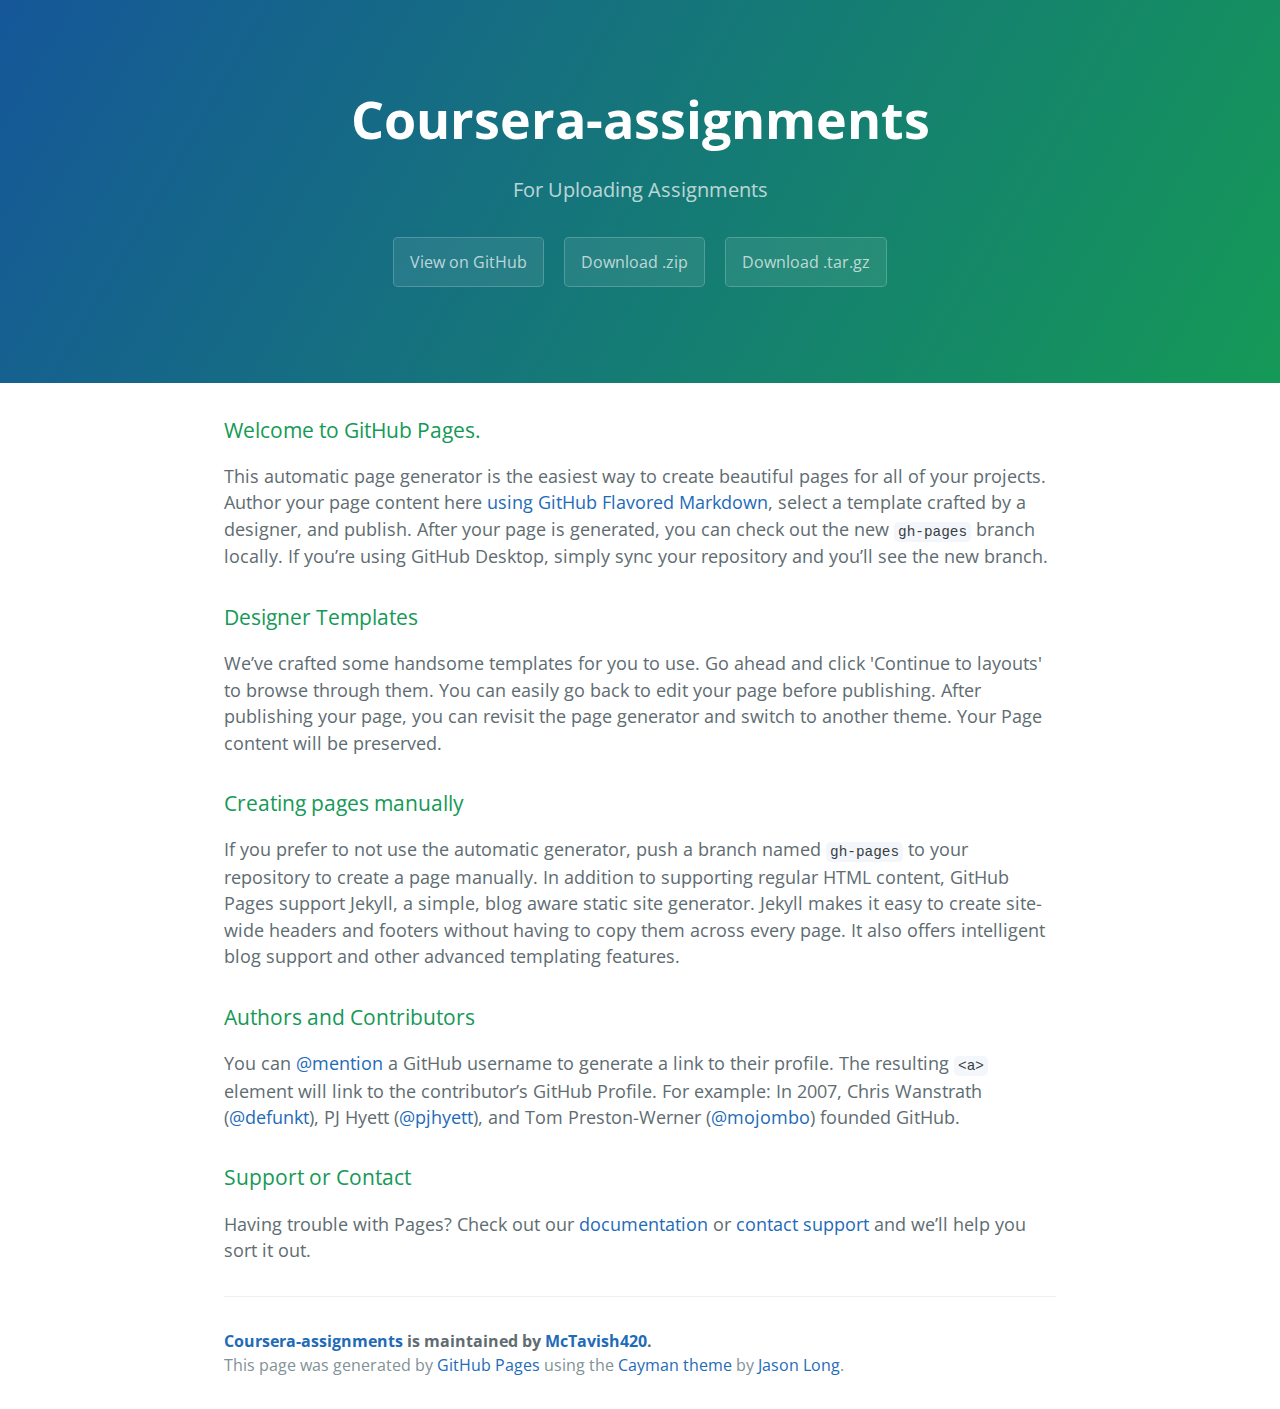
<file: index.html>
<!DOCTYPE html>
<html lang="en-us">
  <head>
    <meta charset="UTF-8">
    <title>Coursera-assignments by McTavish420</title>
    <meta name="viewport" content="width=device-width, initial-scale=1">
    <link rel="stylesheet" type="text/css" href="stylesheets/normalize.css" media="screen">
    <link href='https://fonts.googleapis.com/css?family=Open+Sans:400,700' rel='stylesheet' type='text/css'>
    <link rel="stylesheet" type="text/css" href="stylesheets/stylesheet.css" media="screen">
    <link rel="stylesheet" type="text/css" href="stylesheets/github-light.css" media="screen">
  </head>
  <body>
    <section class="page-header">
      <h1 class="project-name">Coursera-assignments</h1>
      <h2 class="project-tagline">For Uploading Assignments</h2>
      <a href="https://github.com/McTavish420/Coursera-assignments" class="btn">View on GitHub</a>
      <a href="https://github.com/McTavish420/Coursera-assignments/zipball/master" class="btn">Download .zip</a>
      <a href="https://github.com/McTavish420/Coursera-assignments/tarball/master" class="btn">Download .tar.gz</a>
    </section>

    <section class="main-content">
      <h3>
<a id="welcome-to-github-pages" class="anchor" href="#welcome-to-github-pages" aria-hidden="true"><span aria-hidden="true" class="octicon octicon-link"></span></a>Welcome to GitHub Pages.</h3>

<p>This automatic page generator is the easiest way to create beautiful pages for all of your projects. Author your page content here <a href="https://guides.github.com/features/mastering-markdown/">using GitHub Flavored Markdown</a>, select a template crafted by a designer, and publish. After your page is generated, you can check out the new <code>gh-pages</code> branch locally. If you’re using GitHub Desktop, simply sync your repository and you’ll see the new branch.</p>

<h3>
<a id="designer-templates" class="anchor" href="#designer-templates" aria-hidden="true"><span aria-hidden="true" class="octicon octicon-link"></span></a>Designer Templates</h3>

<p>We’ve crafted some handsome templates for you to use. Go ahead and click 'Continue to layouts' to browse through them. You can easily go back to edit your page before publishing. After publishing your page, you can revisit the page generator and switch to another theme. Your Page content will be preserved.</p>

<h3>
<a id="creating-pages-manually" class="anchor" href="#creating-pages-manually" aria-hidden="true"><span aria-hidden="true" class="octicon octicon-link"></span></a>Creating pages manually</h3>

<p>If you prefer to not use the automatic generator, push a branch named <code>gh-pages</code> to your repository to create a page manually. In addition to supporting regular HTML content, GitHub Pages support Jekyll, a simple, blog aware static site generator. Jekyll makes it easy to create site-wide headers and footers without having to copy them across every page. It also offers intelligent blog support and other advanced templating features.</p>

<h3>
<a id="authors-and-contributors" class="anchor" href="#authors-and-contributors" aria-hidden="true"><span aria-hidden="true" class="octicon octicon-link"></span></a>Authors and Contributors</h3>

<p>You can <a href="https://help.github.com/articles/basic-writing-and-formatting-syntax/#mentioning-users-and-teams" class="user-mention">@mention</a> a GitHub username to generate a link to their profile. The resulting <code>&lt;a&gt;</code> element will link to the contributor’s GitHub Profile. For example: In 2007, Chris Wanstrath (<a href="https://github.com/defunkt" class="user-mention">@defunkt</a>), PJ Hyett (<a href="https://github.com/pjhyett" class="user-mention">@pjhyett</a>), and Tom Preston-Werner (<a href="https://github.com/mojombo" class="user-mention">@mojombo</a>) founded GitHub.</p>

<h3>
<a id="support-or-contact" class="anchor" href="#support-or-contact" aria-hidden="true"><span aria-hidden="true" class="octicon octicon-link"></span></a>Support or Contact</h3>

<p>Having trouble with Pages? Check out our <a href="https://help.github.com/pages">documentation</a> or <a href="https://github.com/contact">contact support</a> and we’ll help you sort it out.</p>

      <footer class="site-footer">
        <span class="site-footer-owner"><a href="https://github.com/McTavish420/Coursera-assignments">Coursera-assignments</a> is maintained by <a href="https://github.com/McTavish420">McTavish420</a>.</span>

        <span class="site-footer-credits">This page was generated by <a href="https://pages.github.com">GitHub Pages</a> using the <a href="https://github.com/jasonlong/cayman-theme">Cayman theme</a> by <a href="https://twitter.com/jasonlong">Jason Long</a>.</span>
      </footer>

    </section>

  
  </body>
</html>
</file>
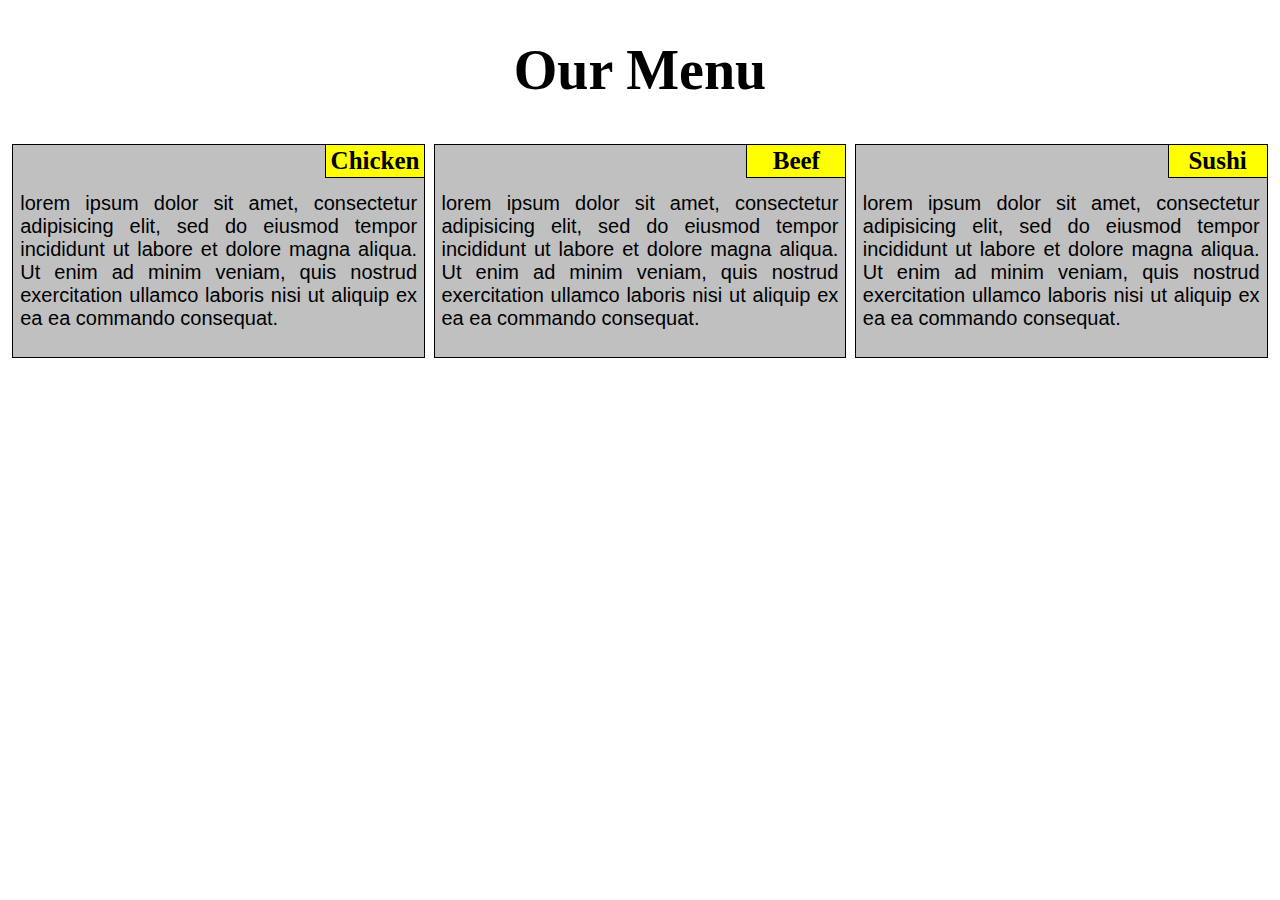
<file: final/index.html>
<!DOCTYPE html>
<html>
<head>
<meta charset="utf-8">
<meta name="viewport" content="width=device-width, initial-scale=1">
	<title>Module 2 Assignment</title>
	<link rel="stylesheet" type="text/css"  href="CSS/style-assignment.css">
</head>
<body>
<h1>Our Menu</h1>

<div class="row">
<div class="col-lg-4 col-md-6 col-sm-12">
<div id="box">
	<h3 id="title1">Chicken</h3>
	<p>lorem ipsum dolor sit amet, consectetur adipisicing elit, sed do eiusmod tempor incididunt ut labore et dolore magna aliqua. Ut enim ad minim veniam, quis nostrud exercitation ullamco laboris nisi ut aliquip ex ea ea commando consequat.</p>
</div>
</div>
<div class="col-lg-4 col-md-6 col-sm-12">
<div id="box">
	<h3 id="title1">Beef</h3>
	<p>lorem ipsum dolor sit amet, consectetur adipisicing elit, sed do eiusmod tempor incididunt ut labore et dolore magna aliqua. Ut enim ad minim veniam, quis nostrud exercitation ullamco laboris nisi ut aliquip ex ea ea commando consequat.</p>
</div>
</div>
<div class="col-lg-4 col-md-12 col-sm-12">
<div id="box">
	<h3 id="title1">Sushi</h3>
	<p>lorem ipsum dolor sit amet, consectetur adipisicing elit, sed do eiusmod tempor incididunt ut labore et dolore magna aliqua. Ut enim ad minim veniam, quis nostrud exercitation ullamco laboris nisi ut aliquip ex ea ea commando consequat.</p>
</div>
</div>
</div>

</body>
</html>
</file>
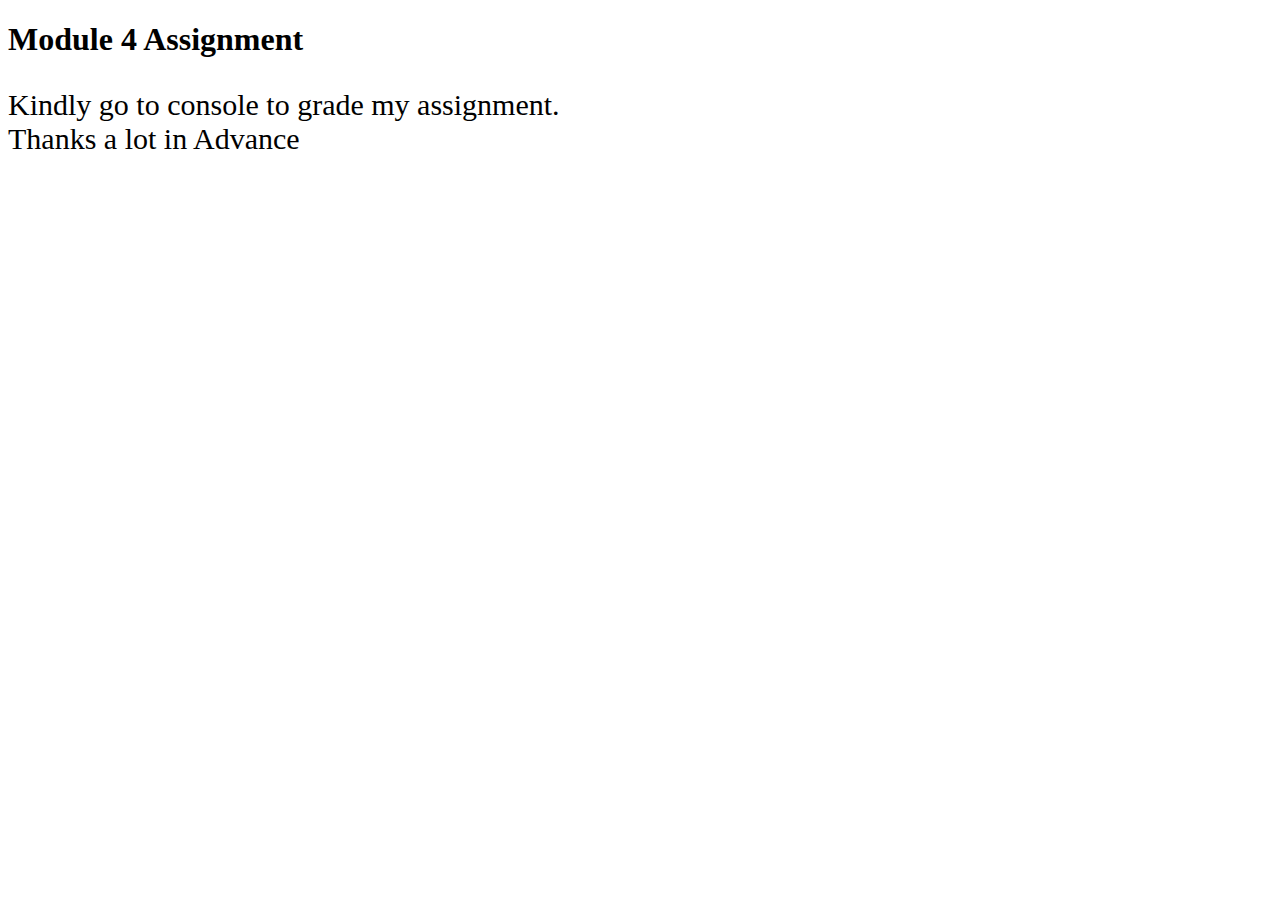
<file: module4_assignment/index.html>
<!DOCTYPE html>
<html>
<head>
  <meta charset="utf-8">
  <title>Module 4 Solution Starter</title>
  <script src="SpeakHello.js"></script>
  <script src="SpeakGoodBye.js"></script>
  <script src="script.js"></script>
</head>
<body>
  <h1>Module 4 Assignment</h1>
  <p style="font-size: 30px">Kindly go to console to grade my assignment.<br>Thanks a lot in Advance</p>
</body>
</html>
</file>
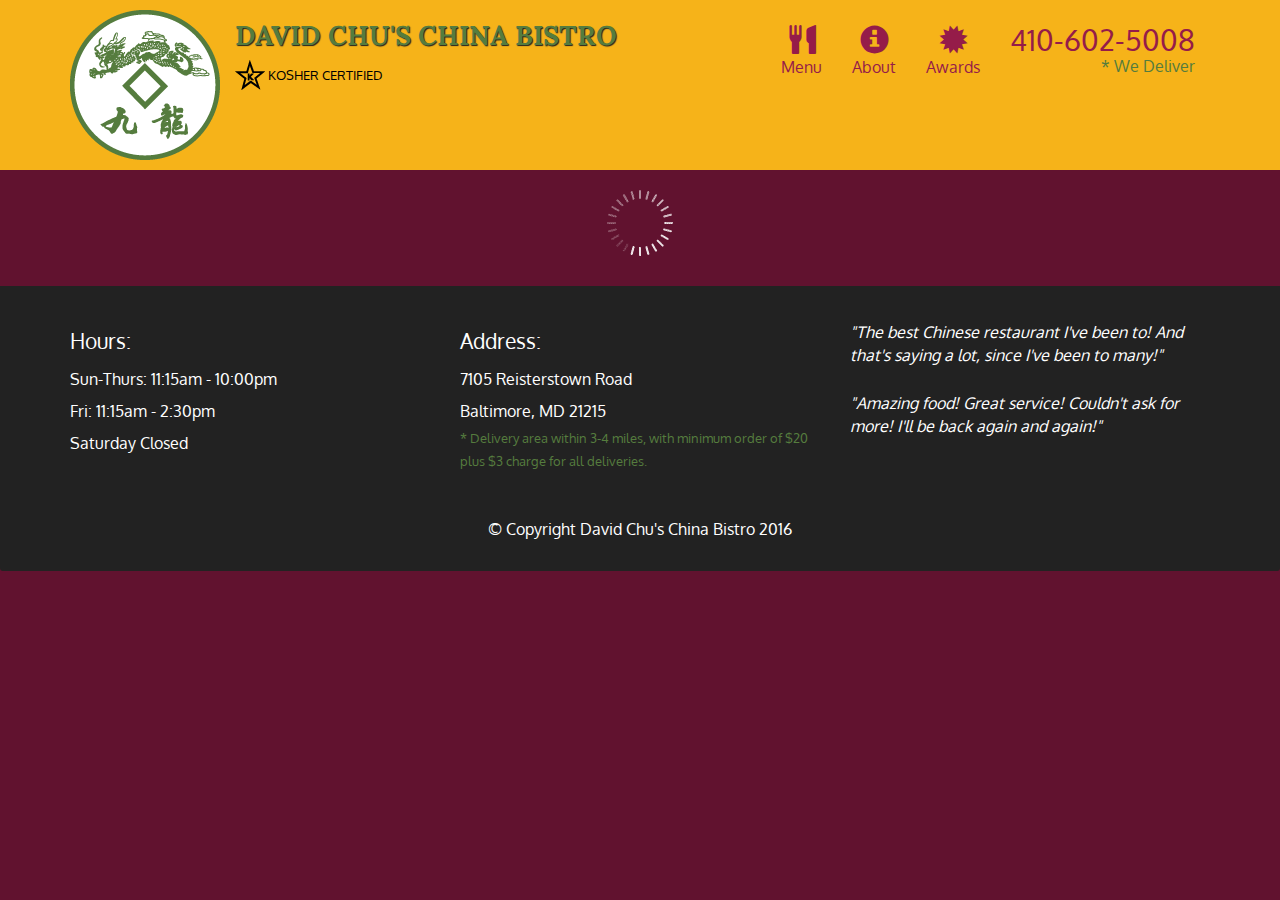
<file: module5_assignment/index.html>
<!doctype html>
<html lang="en">
  <head>
    <meta charset="utf-8">
    <meta http-equiv="X-UA-Compatible" content="IE=edge">
    <meta name="viewport" content="width=device-width, initial-scale=1">
    <title>David Chu's China Bistro</title>
    <link rel="stylesheet" href="css/bootstrap.min.css">
    <link rel="stylesheet" href="css/styles.css">
    <link href='https://fonts.googleapis.com/css?family=Oxygen:400,300,700' rel='stylesheet' type='text/css'>
    <link href='https://fonts.googleapis.com/css?family=Lora' rel='stylesheet' type='text/css'>
  </head>
<body>
  <header>
    <nav id="header-nav" class="navbar navbar-default">
      <div class="container">
        <div class="navbar-header">
          <a href="index.html" class="pull-left visible-md visible-lg">
            <div id="logo-img" alt="Logo image"></div>
          </a>

          <div class="navbar-brand">
            <a href="index.html"><h1>David Chu's China Bistro</h1></a>
            <p>
              <img src="images/star-k-logo.png" alt="Kosher certification">
              <span>Kosher Certified</span>
            </p>
          </div>

          <button id="navbarToggle" type="button" class="navbar-toggle collapsed" data-toggle="collapse" data-target="#collapsable-nav" aria-expanded="false">
            <span class="sr-only">Toggle navigation</span>
            <span class="icon-bar"></span>
            <span class="icon-bar"></span>
            <span class="icon-bar"></span>
          </button>
        </div>
        
        <div id="collapsable-nav" class="collapse navbar-collapse">
           <ul id="nav-list" class="nav navbar-nav navbar-right">
            <li id="navHomeButton" class="visible-xs active">
              <a href="index.html">
                <span class="glyphicon glyphicon-home"></span> Home</a>
            </li>
            <li id="navMenuButton">
              <a href="#" onclick="$dc.loadMenuCategories();">
                <span class="glyphicon glyphicon-cutlery"></span><br class="hidden-xs"> Menu</a>
            </li>
            <li>
              <a href="#">
                <span class="glyphicon glyphicon-info-sign"></span><br class="hidden-xs"> About</a>
            </li>
            <li>
              <a href="#">
                <span class="glyphicon glyphicon-certificate"></span><br class="hidden-xs"> Awards</a>
            </li>
            <li id="phone" class="hidden-xs">
              <a href="tel:410-602-5008">
                <span>410-602-5008</span></a><div>* We Deliver</div>
            </li>
          </ul><!-- #nav-list -->
        </div><!-- .collapse .navbar-collapse -->
      </div><!-- .container -->
    </nav><!-- #header-nav -->
  </header>

  <div id="call-btn" class="visible-xs">
    <a class="btn" href="tel:410-602-5008">
    <span class="glyphicon glyphicon-earphone"></span>
    410-602-5008
    </a>
  </div>
  <div id="xs-deliver" class="text-center visible-xs">* We Deliver</div>

  <div id="main-content" class="container"></div>

  <footer class="panel-footer">
    <div class="container">
      <div class="row">
        <section id="hours" class="col-sm-4">
          <span>Hours:</span><br>
          Sun-Thurs: 11:15am - 10:00pm<br>
          Fri: 11:15am - 2:30pm<br>
          Saturday Closed
          <hr class="visible-xs">
        </section>
        <section id="address" class="col-sm-4">
          <span>Address:</span><br>
          7105 Reisterstown Road<br>
          Baltimore, MD 21215
          <p>* Delivery area within 3-4 miles, with minimum order of $20 plus $3 charge for all deliveries.</p>
          <hr class="visible-xs">
        </section>
        <section id="testimonials" class="col-sm-4">
          <p>"The best Chinese restaurant I've been to! And that's saying a lot, since I've been to many!"</p>
          <p>"Amazing food! Great service! Couldn't ask for more! I'll be back again and again!"</p>
        </section>
      </div>
      <div class="text-center">&copy; Copyright David Chu's China Bistro 2016</div>
    </div>
  </footer>

  <!-- jQuery (Bootstrap JS plugins depend on it) -->
  <script src="js/jquery-2.1.4.min.js"></script>
  <script src="js/bootstrap.min.js"></script>
  <script src="js/ajax-utils.js"></script>
  <script src="js/script.js"></script>
</body>
</html>
</file>
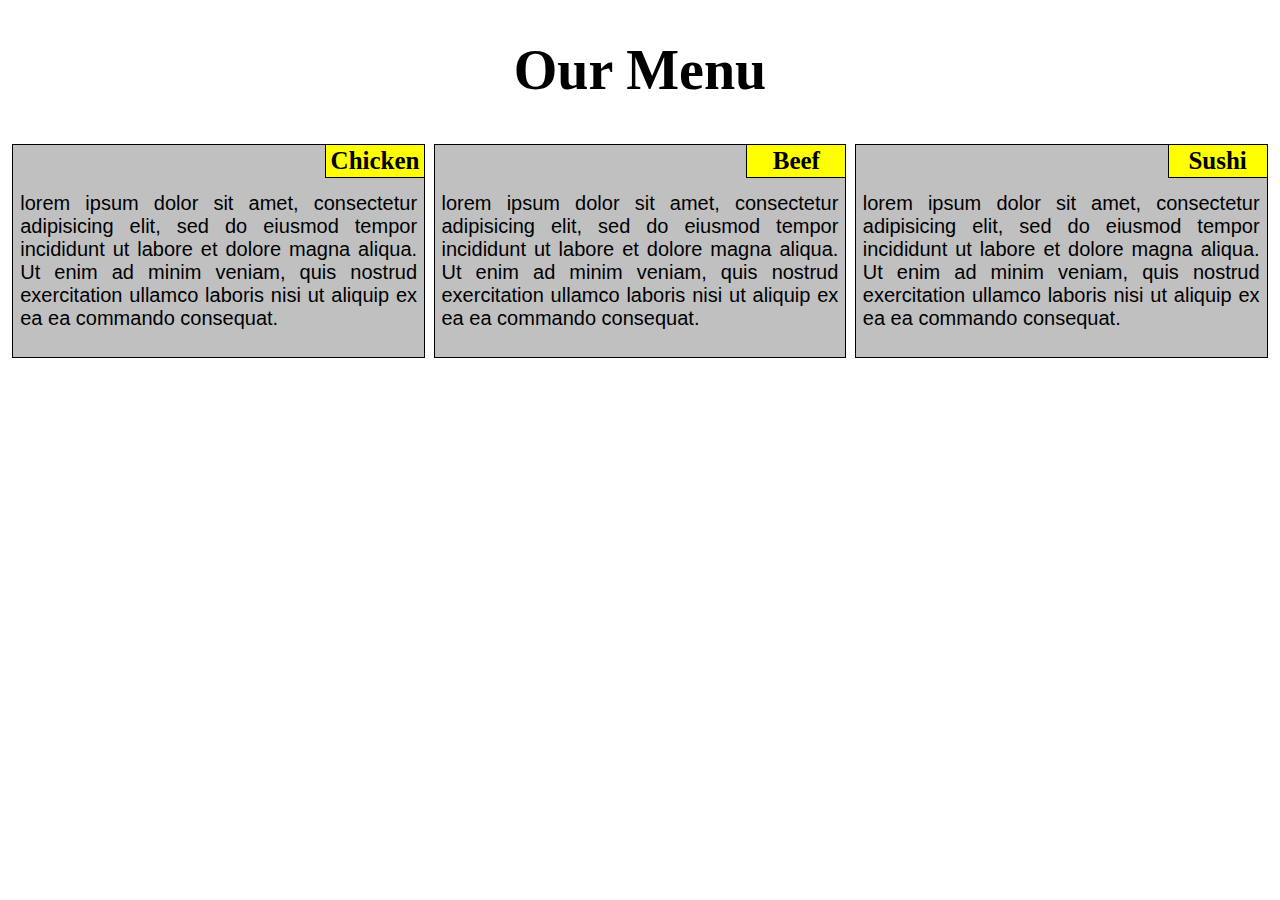
<file: secondary/index.html>
<!DOCTYPE html>
<html>
<head>
<meta charset="utf-8">
<meta name="viewport" content="width=device-width, initial-scale=1">
	<title>Module 2 Assignment</title>
	<link rel="stylesheet" type="text/css"  href="style-assignment.css">
</head>
<body>
<h1>Our Menu</h1>

<div class="row">
<div class="col-lg-4 col-md-6 col-sm-12">
<div id="box">
	<h3 id="title1">Chicken</h3>
	<p>lorem ipsum dolor sit amet, consectetur adipisicing elit, sed do eiusmod tempor incididunt ut labore et dolore magna aliqua. Ut enim ad minim veniam, quis nostrud exercitation ullamco laboris nisi ut aliquip ex ea ea commando consequat.</p>
</div>
</div>
<div class="col-lg-4 col-md-6 col-sm-12">
<div id="box">
	<h3 id="title1">Beef</h3>
	<p>lorem ipsum dolor sit amet, consectetur adipisicing elit, sed do eiusmod tempor incididunt ut labore et dolore magna aliqua. Ut enim ad minim veniam, quis nostrud exercitation ullamco laboris nisi ut aliquip ex ea ea commando consequat.</p>
</div>
</div>
<div class="col-lg-4 col-md-12 col-sm-12">
<div id="box">
	<h3 id="title1">Sushi</h3>
	<p>lorem ipsum dolor sit amet, consectetur adipisicing elit, sed do eiusmod tempor incididunt ut labore et dolore magna aliqua. Ut enim ad minim veniam, quis nostrud exercitation ullamco laboris nisi ut aliquip ex ea ea commando consequat.</p>
</div>
</div>
</div>

</body>
</html>
</file>
<file: stylesheets/stylesheet.css>
* {
  box-sizing: border-box; }

body {
  padding: 0;
  margin: 0;
  font-family: "Open Sans", "Helvetica Neue", Helvetica, Arial, sans-serif;
  font-size: 16px;
  line-height: 1.5;
  color: #606c71; }

a {
  color: #1e6bb8;
  text-decoration: none; }
  a:hover {
    text-decoration: underline; }

.btn {
  display: inline-block;
  margin-bottom: 1rem;
  color: rgba(255, 255, 255, 0.7);
  background-color: rgba(255, 255, 255, 0.08);
  border-color: rgba(255, 255, 255, 0.2);
  border-style: solid;
  border-width: 1px;
  border-radius: 0.3rem;
  transition: color 0.2s, background-color 0.2s, border-color 0.2s; }
  .btn + .btn {
    margin-left: 1rem; }

.btn:hover {
  color: rgba(255, 255, 255, 0.8);
  text-decoration: none;
  background-color: rgba(255, 255, 255, 0.2);
  border-color: rgba(255, 255, 255, 0.3); }

@media screen and (min-width: 64em) {
  .btn {
    padding: 0.75rem 1rem; } }

@media screen and (min-width: 42em) and (max-width: 64em) {
  .btn {
    padding: 0.6rem 0.9rem;
    font-size: 0.9rem; } }

@media screen and (max-width: 42em) {
  .btn {
    display: block;
    width: 100%;
    padding: 0.75rem;
    font-size: 0.9rem; }
    .btn + .btn {
      margin-top: 1rem;
      margin-left: 0; } }

.page-header {
  color: #fff;
  text-align: center;
  background-color: #159957;
  background-image: linear-gradient(120deg, #155799, #159957); }

@media screen and (min-width: 64em) {
  .page-header {
    padding: 5rem 6rem; } }

@media screen and (min-width: 42em) and (max-width: 64em) {
  .page-header {
    padding: 3rem 4rem; } }

@media screen and (max-width: 42em) {
  .page-header {
    padding: 2rem 1rem; } }

.project-name {
  margin-top: 0;
  margin-bottom: 0.1rem; }

@media screen and (min-width: 64em) {
  .project-name {
    font-size: 3.25rem; } }

@media screen and (min-width: 42em) and (max-width: 64em) {
  .project-name {
    font-size: 2.25rem; } }

@media screen and (max-width: 42em) {
  .project-name {
    font-size: 1.75rem; } }

.project-tagline {
  margin-bottom: 2rem;
  font-weight: normal;
  opacity: 0.7; }

@media screen and (min-width: 64em) {
  .project-tagline {
    font-size: 1.25rem; } }

@media screen and (min-width: 42em) and (max-width: 64em) {
  .project-tagline {
    font-size: 1.15rem; } }

@media screen and (max-width: 42em) {
  .project-tagline {
    font-size: 1rem; } }

.main-content :first-child {
  margin-top: 0; }
.main-content img {
  max-width: 100%; }
.main-content h1, .main-content h2, .main-content h3, .main-content h4, .main-content h5, .main-content h6 {
  margin-top: 2rem;
  margin-bottom: 1rem;
  font-weight: normal;
  color: #159957; }
.main-content p {
  margin-bottom: 1em; }
.main-content code {
  padding: 2px 4px;
  font-family: Consolas, "Liberation Mono", Menlo, Courier, monospace;
  font-size: 0.9rem;
  color: #383e41;
  background-color: #f3f6fa;
  border-radius: 0.3rem; }
.main-content pre {
  padding: 0.8rem;
  margin-top: 0;
  margin-bottom: 1rem;
  font: 1rem Consolas, "Liberation Mono", Menlo, Courier, monospace;
  color: #567482;
  word-wrap: normal;
  background-color: #f3f6fa;
  border: solid 1px #dce6f0;
  border-radius: 0.3rem; }
  .main-content pre > code {
    padding: 0;
    margin: 0;
    font-size: 0.9rem;
    color: #567482;
    word-break: normal;
    white-space: pre;
    background: transparent;
    border: 0; }
.main-content .highlight {
  margin-bottom: 1rem; }
  .main-content .highlight pre {
    margin-bottom: 0;
    word-break: normal; }
.main-content .highlight pre, .main-content pre {
  padding: 0.8rem;
  overflow: auto;
  font-size: 0.9rem;
  line-height: 1.45;
  border-radius: 0.3rem; }
.main-content pre code, .main-content pre tt {
  display: inline;
  max-width: initial;
  padding: 0;
  margin: 0;
  overflow: initial;
  line-height: inherit;
  word-wrap: normal;
  background-color: transparent;
  border: 0; }
  .main-content pre code:before, .main-content pre code:after, .main-content pre tt:before, .main-content pre tt:after {
    content: normal; }
.main-content ul, .main-content ol {
  margin-top: 0; }
.main-content blockquote {
  padding: 0 1rem;
  margin-left: 0;
  color: #819198;
  border-left: 0.3rem solid #dce6f0; }
  .main-content blockquote > :first-child {
    margin-top: 0; }
  .main-content blockquote > :last-child {
    margin-bottom: 0; }
.main-content table {
  display: block;
  width: 100%;
  overflow: auto;
  word-break: normal;
  word-break: keep-all; }
  .main-content table th {
    font-weight: bold; }
  .main-content table th, .main-content table td {
    padding: 0.5rem 1rem;
    border: 1px solid #e9ebec; }
.main-content dl {
  padding: 0; }
  .main-content dl dt {
    padding: 0;
    margin-top: 1rem;
    font-size: 1rem;
    font-weight: bold; }
  .main-content dl dd {
    padding: 0;
    margin-bottom: 1rem; }
.main-content hr {
  height: 2px;
  padding: 0;
  margin: 1rem 0;
  background-color: #eff0f1;
  border: 0; }

@media screen and (min-width: 64em) {
  .main-content {
    max-width: 64rem;
    padding: 2rem 6rem;
    margin: 0 auto;
    font-size: 1.1rem; } }

@media screen and (min-width: 42em) and (max-width: 64em) {
  .main-content {
    padding: 2rem 4rem;
    font-size: 1.1rem; } }

@media screen and (max-width: 42em) {
  .main-content {
    padding: 2rem 1rem;
    font-size: 1rem; } }

.site-footer {
  padding-top: 2rem;
  margin-top: 2rem;
  border-top: solid 1px #eff0f1; }

.site-footer-owner {
  display: block;
  font-weight: bold; }

.site-footer-credits {
  color: #819198; }

@media screen and (min-width: 64em) {
  .site-footer {
    font-size: 1rem; } }

@media screen and (min-width: 42em) and (max-width: 64em) {
  .site-footer {
    font-size: 1rem; } }

@media screen and (max-width: 42em) {
  .site-footer {
    font-size: 0.9rem; } }
</file>
<file: stylesheets/github-light.css>
/*
The MIT License (MIT)

Copyright (c) 2015 GitHub, Inc.

Permission is hereby granted, free of charge, to any person obtaining a copy
of this software and associated documentation files (the "Software"), to deal
in the Software without restriction, including without limitation the rights
to use, copy, modify, merge, publish, distribute, sublicense, and/or sell
copies of the Software, and to permit persons to whom the Software is
furnished to do so, subject to the following conditions:

The above copyright notice and this permission notice shall be included in all
copies or substantial portions of the Software.

THE SOFTWARE IS PROVIDED "AS IS", WITHOUT WARRANTY OF ANY KIND, EXPRESS OR
IMPLIED, INCLUDING BUT NOT LIMITED TO THE WARRANTIES OF MERCHANTABILITY,
FITNESS FOR A PARTICULAR PURPOSE AND NONINFRINGEMENT. IN NO EVENT SHALL THE
AUTHORS OR COPYRIGHT HOLDERS BE LIABLE FOR ANY CLAIM, DAMAGES OR OTHER
LIABILITY, WHETHER IN AN ACTION OF CONTRACT, TORT OR OTHERWISE, ARISING FROM,
OUT OF OR IN CONNECTION WITH THE SOFTWARE OR THE USE OR OTHER DEALINGS IN THE
SOFTWARE.

*/

.pl-c /* comment */ {
  color: #969896;
}

.pl-c1      /* constant, markup.raw, meta.diff.header, meta.module-reference, meta.property-name, support, support.constant, support.variable, variable.other.constant */,
.pl-s .pl-v /* string variable */ {
  color: #0086b3;
}

.pl-e  /* entity */,
.pl-en /* entity.name */ {
  color: #795da3;
}

.pl-s .pl-s1 /* string source */,
.pl-smi      /* storage.modifier.import, storage.modifier.package, storage.type.java, variable.other, variable.parameter.function */ {
  color: #333;
}

.pl-ent /* entity.name.tag */ {
  color: #63a35c;
}

.pl-k /* keyword, storage, storage.type */ {
  color: #a71d5d;
}

.pl-pds              /* punctuation.definition.string, string.regexp.character-class */,
.pl-s                /* string */,
.pl-s .pl-pse .pl-s1 /* string punctuation.section.embedded source */,
.pl-sr               /* string.regexp */,
.pl-sr .pl-cce       /* string.regexp constant.character.escape */,
.pl-sr .pl-sra       /* string.regexp string.regexp.arbitrary-repitition */,
.pl-sr .pl-sre       /* string.regexp source.ruby.embedded */ {
  color: #183691;
}

.pl-v /* variable */ {
  color: #ed6a43;
}

.pl-id /* invalid.deprecated */ {
  color: #b52a1d;
}

.pl-ii /* invalid.illegal */ {
  background-color: #b52a1d;
  color: #f8f8f8;
}

.pl-sr .pl-cce /* string.regexp constant.character.escape */ {
  color: #63a35c;
  font-weight: bold;
}

.pl-ml /* markup.list */ {
  color: #693a17;
}

.pl-mh        /* markup.heading */,
.pl-mh .pl-en /* markup.heading entity.name */,
.pl-ms        /* meta.separator */ {
  color: #1d3e81;
  font-weight: bold;
}

.pl-mq /* markup.quote */ {
  color: #008080;
}

.pl-mi /* markup.italic */ {
  color: #333;
  font-style: italic;
}

.pl-mb /* markup.bold */ {
  color: #333;
  font-weight: bold;
}

.pl-md /* markup.deleted, meta.diff.header.from-file */ {
  background-color: #ffecec;
  color: #bd2c00;
}

.pl-mi1 /* markup.inserted, meta.diff.header.to-file */ {
  background-color: #eaffea;
  color: #55a532;
}

.pl-mdr /* meta.diff.range */ {
  color: #795da3;
  font-weight: bold;
}

.pl-mo /* meta.output */ {
  color: #1d3e81;
}
</file>
<file: final/CSS/style-assignment.css>
#box {
  background-color: silver;
  padding: 7px;
  border: 1px solid black;
  margin-top: 5px;
  margin-bottom: 10px;
  box-sizing: border-box;
  text-align: justify;
  margin-right: auto;
  margin-left: auto;
  position: relative;
  width:98%;
}
h1 {
	text-align: center;
	font-size: 350%;
	font-color:solid black;
}
.row {
	width: 100%;
}
@media (min-width: 992px){
	.col-lg-1, .col-lg-2, .col-lg-3, .col-lg-4, .col-lg-5,
	 .col-lg-6, .col-lg-7, .col-lg-8, .col-lg-9, .col-lg-10, 
	 .col-lg-11, .col-lg-12 {
	 	float: left;
	 	border: 0px;
	 }
    .col-lg-1 {
    	width: 8.33%;
    }
    .col-lg-2 {
    	width: 16.66%;
    }
    .col-lg-3 {
    	width: 25%;
    }
    .col-lg-4 {
    	width: 33.33%;
    }
    .col-lg-5 {
    	width: 41.66%;
    }
    .col-lg-6 {
    	width: 50%;
    }
    .col-lg-7 {
    	width: 58.33%;
    }
    .col-lg-8 {
    	width: 66.66%;
    }
    .col-lg-9 {
    	width: 74.99%;
    }
    .col-lg-10 {
    	width: 83.33%;
    }
    .col-lg-11 {
    	width: 91.66%;
    }
    .col-lg-12 {
    	width: 100%;
    }
}
@media (min-width: 768px) and (max-width: 991px) {
	.col-md-1, .col-md-2, .col-md-3, .col-md-4, .col-md-5,
	 .col-md-6, .col-md-7, .col-md-8, .col-md-9, .col-md-10, 
	 .col-md-11, .col-md-12 {
	 	float: left;
	 	border: 0px;
	 }
   .col-md-1 {
    width: 8.33%;
  }
  .col-md-2 {
    width: 16.66%;
  }
  .col-md-3 {
    width: 25%;
  }
  .col-md-4 {
    width: 33.33%;
  }
  .col-md-5 {
    width: 41.66%;
  }
  .col-md-6 {
    width: 50%;
  }
  .col-md-7 {
    width: 58.33%;
  }
  .col-md-8 {
    width: 66.66%;
  }
  .col-md-9 {
    width: 74.99%;
  }
  .col-md-10 {
    width: 83.33%;
  }
  .col-md-11 {
    width: 91.66%;
  }
  .col-md-12 {
    width: 100%;
  }
}
/*for small device */
@media (max-width: 767px) {
	.col-sm-1, .col-sm-2, .col-sm-3, .col-sm-4, .col-sm-5,
	 .col-sm-6, .col-sm-7, .col-sm-8, .col-sm-9, .col-sm-10, 
	 .col-sm-11, .col-sm-12 {
	 	float: left;
	 	border: 0px;
	 }
   .col-sm-1 {
    width: 8.33%;
  }
  .col-sm-2 {
    width: 16.66%;
  }
  .col-sm-3 {
    width: 25%;
  }
  .col-sm-4 {
    width: 33.33%;
  }
  .col-sm-5 {
    width: 41.66%;
  }
  .col-sm-6 {
    width: 50%;
  }
  .col-sm-7 {
    width: 58.33%;
  }
  .col-sm-8 {
    width: 66.66%;
  }
  .col-sm-9 {
    width: 74.99%;
  }
  .col-sm-10 {
    width: 83.33%;
  }
  .col-sm-11 {
    width: 91.66%;
  }
  .col-sm-12 {
    width: 100%;
  }
}
*{
	 box-sizing: border-box;
}
p{
	font-size: 20px;
	font-family:  Arial, Helvetica, sans-serif;
	margin-top: 40px;
	font-color:solid black;
}
#title1{
    position: absolute;
    top: -26px;
    right: -1px;
    border: 1px solid black;
    font-size: 25px;
    width: 100px;
    padding: 2px;
    background-color: yellow;
    text-align: center;
}
</file>
<file: module5_assignment/css/styles.css>
body {
  font-size: 16px;
  color: #fff;
  background-color: #61122f;
  font-family: 'Oxygen', sans-serif;
}

/** HEADER **/
#header-nav {
  background-color: #f6b319;
  border-radius: 0;
  border: 0;
}

#logo-img {
  background: url('../images/restaurant-logo_large.png') no-repeat;
  width: 150px;
  height: 150px;
  margin: 10px 15px 10px 0;
}

.navbar-brand {
  padding-top: 25px;
}
.navbar-brand h1 { /* Restaurant name */
  font-family: 'Lora', serif;
  color: #557c3e;
  font-size: 1.5em;
  text-transform: uppercase;
  font-weight: bold;
  text-shadow: 1px 1px 1px #222;
  margin-top: 0;
  margin-bottom: 0;
  line-height: .75;
}
.navbar-brand a:hover, .navbar-brand a:focus {
  text-decoration: none;
}
.navbar-brand p { /* Kosher cert */
  color: #000;
  text-transform: uppercase;
  font-size: .7em;
  margin-top: 15px;
}
.navbar-brand p span { /* Star-K */
  vertical-align: middle;
}

#nav-list {
  margin-top: 10px;
}
#nav-list a {
  color: #951C49;
  text-align: center;
}
#nav-list a:hover {
  background: #E7E7E7;
}
#nav-list a span {
  font-size: 1.8em;
}

#phone {
  margin-top: 5px;
}
#phone a { /* Phone number */
  text-align: right;
  padding-bottom: 0;
}
#phone div { /* We Deliver */
  color: #557c3e;
  text-align: right;
  padding-right: 15px;
}

.navbar-header button.navbar-toggle, .navbar-header .icon-bar {
  border: 1px solid #61122f;
}
.navbar-header button.navbar-toggle {
  clear: both;
  margin-top: -30px;
}
/* END HEADER */

/* FOOTER */
.panel-footer {
  margin-top: 30px;
  padding-top: 35px;
  padding-bottom: 30px;
  background-color: #222;
  border-top: 0;
}
.panel-footer div.row {
  margin-bottom: 35px;
}
#hours, #address {
  line-height: 2;
}
#hours > span, #address > span {
  font-size: 1.3em;
}
#address p {
  color: #557c3e;
  font-size: .8em;
  line-height: 1.8;
}
#testimonials {
  font-style: italic;
}
#testimonials p:nth-child(2) {
  margin-top: 25px;
}
/* END FOOTER */



/* HOME PAGE */
.container .jumbotron {
  box-shadow: 0 0 50px #3F0C1F;
  border: 2px solid #3F0C1F;
}

#menu-tile, #specials-tile, #map-tile {
  height: 250px;
  width: 100%;
  margin-bottom: 15px;
  position: relative;
  border: 2px solid #3F0C1F;
  overflow: hidden;
}
#menu-tile:hover, #specials-tile:hover, #map-tile:hover {
  box-shadow: 0 1px 5px 1px #cccccc;
}
#menu-tile {
  background: url('../images/menu-tile.jpg') no-repeat;
  background-position: center;
}
#specials-tile {
  background: url('../images/specials-tile.jpg') no-repeat;
  background-position: center;
}
#menu-tile span, #specials-tile span, #map-tile span {
  position: absolute;
  bottom: 0;
  right: 0;
  width: 100%;
  text-align: center;
  font-size: 1.6em;
  text-transform: uppercase;
  background-color: #000;
  color: #fff;
  opacity: .8;
}
/* END HOME PAGE */

/* MENU CATEGORIES PAGE */
.category-tile { 
  position: relative;
  border: 2px solid #3F0C1F;
  overflow: hidden;
  width: 200px;
  height: 200px;
  margin: 0 auto 15px;
}
.category-tile span {
  position: absolute;
  bottom: 0;
  right: 0;
  width: 100%;
  text-align: center;
  font-size: 1.2em;
  text-transform: uppercase;
  background-color: #000;
  color: #fff;
  opacity: .8;
}
.category-tile:hover {
  box-shadow: 0 1px 5px 1px #cccccc;
}

#menu-categories-title + div {
  margin-bottom: 50px;
}
/* END MENU CATEGORIES PAGE */

/* SINGLE CATEGORY PAGE */
.menu-item-tile {
  margin-bottom: 25px;
}
.menu-item-tile hr {
  width: 80%;
}
.menu-item-tile .menu-item-price {
  font-size: 1.1em;
  text-align: right;
  margin-top: -15px;
  margin-right: -15px;
}
.menu-item-tile .menu-item-price span {
  font-size: .6em;
}
.menu-item-photo {
  position: relative;
  border: 2px solid #3F0C1F; 
  overflow: hidden;
  padding: 0;
  margin-right: -15px;
  margin-left: auto;
  margin-bottom: 20px;
  max-width: 250px;
}
.menu-item-photo div {
  position: absolute;
  bottom: 0;
  right: 0;
  width: 80px;
  background-color: #557c3e;
  text-align: center;
}
.menu-item-description {
  padding-right: 30px;
}
h3.menu-item-title {
  margin: 0 0 10px;
}
.menu-item-details {
  font-size: .9em;
  font-style: italic;
}
/* END SINGLE CATEGORY PAGE */


/********** Large devices only **********/
@media (min-width: 1200px) {
  .container .jumbotron {
    background: url('../images/jumbotron_1200.jpg') no-repeat;
    height: 675px;
  }
}

/********** Medium devices only **********/
@media (min-width: 992px) and (max-width: 1199px) {
  /* Header */
  #logo-img {
    background: url('../images/restaurant-logo_medium.png') no-repeat;
    width: 100px;
    height: 100px;
    margin: 5px 5px 5px 0;
  }
  /* End Header */

  /* Home Page */
  .container .jumbotron {
    background: url('../images/jumbotron_992.jpg') no-repeat;
    height: 558px;
  }
  /* End Home Page */
}

/********** Small devices only **********/
@media (min-width: 768px) and (max-width: 991px) {
  /* Home Page */
  .container .jumbotron {
    background: url('../images/jumbotron_768.jpg') no-repeat;
    height: 432px;
  }
  /* End Home Page */
}

/********** Extra small devices only **********/
@media (max-width: 767px) {
  /* Header */
  .navbar-brand {
    padding-top: 10px;
    height: 80px;
  }
  .navbar-brand h1 { /* Restaurant name */
    padding-top: 10px;
    font-size: 5vw; /* 1vw = 1% of viewport width */
  }
  .navbar-brand p { /* Kosher cert */
    font-size: .6em;
    margin-top: 12px;
  }
  .navbar-brand p img { /* Star-K */
    height: 20px;
  }

  #collapsable-nav a { /* Collapsed nav menu text */
    font-size: 1.2em;
  }
  #collapsable-nav a span { /* Collapsed nav menu glyph */
    font-size: 1em;
    margin-right: 5px;
  }

  #call-btn > a {
    font-size: 1.5em;
    display: block;
    margin: 0 20px;
    padding: 10px;
    border: 2px solid #fff;
    background-color: #f6b319;
    color: #951c49;
  }
  #xs-deliver {
    margin-top: 5px;
    font-size: .7em;
    letter-spacing: .1em;
    text-transform: uppercase;
  }
  /* End Header */

  /* Footer */
  .panel-footer section {
    margin-bottom: 30px;
    text-align: center;
  }
  .panel-footer section:nth-child(3) {
    margin-bottom: 0; /* margin already exists on the whole row */
  }
  .panel-footer section hr {
    width: 50%;
  }
  /* End Footer */

  /* Home Page */
  .container .jumbotron {
    margin-top: 30px;
    padding: 0;
  }
  #menu-tile, #specials-tile {
    width: 360px;
    margin: 0 auto 15px;
  }

  .menu-item-photo {
    margin-right: auto;
  }
  .menu-item-tile .menu-item-price {
    text-align: center;
  }
  .menu-item-description {
    text-align: center;;
  }
}


/********** Super extra small devices Only :-) (e.g., iPhone 4) **********/
@media (max-width: 479px) {
  /* Header */
  .navbar-brand h1 { /* Restaurant name */
    padding-top: 5px;
    font-size: 6vw;
  }
  /* End Header */
  
  /* Home page */
  #menu-tile, #specials-tile {
    width: 280px;
    margin: 0 auto 15px;
  }

  .col-xxs-12 {
    position: relative;
    min-height: 1px;
    padding-right: 15px;
    padding-left: 15px;
    float: left;
    width: 100%;
  }
}
</file>
<file: secondary/style-assignment.css>
#box {
  background-color: silver;
  padding: 7px;
  border: 1px solid black;
  margin-top: 5px;
  margin-bottom: 10px;
  box-sizing: border-box;
  text-align: justify;
  margin-right: auto;
  margin-left: auto;
  position: relative;
  width:98%;
}
h1 {
	text-align: center;
	font-size: 350%;
	font-color:solid black;
}
.row {
	width: 100%;
}
@media (min-width: 992px){
	.col-lg-1, .col-lg-2, .col-lg-3, .col-lg-4, .col-lg-5,
	 .col-lg-6, .col-lg-7, .col-lg-8, .col-lg-9, .col-lg-10, 
	 .col-lg-11, .col-lg-12 {
	 	float: left;
	 	border: 0px;
	 }
    .col-lg-1 {
    	width: 8.33%;
    }
    .col-lg-2 {
    	width: 16.66%;
    }
    .col-lg-3 {
    	width: 25%;
    }
    .col-lg-4 {
    	width: 33.33%;
    }
    .col-lg-5 {
    	width: 41.66%;
    }
    .col-lg-6 {
    	width: 50%;
    }
    .col-lg-7 {
    	width: 58.33%;
    }
    .col-lg-8 {
    	width: 66.66%;
    }
    .col-lg-9 {
    	width: 74.99%;
    }
    .col-lg-10 {
    	width: 83.33%;
    }
    .col-lg-11 {
    	width: 91.66%;
    }
    .col-lg-12 {
    	width: 100%;
    }
}
@media (min-width: 768px) and (max-width: 991px) {
	.col-md-1, .col-md-2, .col-md-3, .col-md-4, .col-md-5,
	 .col-md-6, .col-md-7, .col-md-8, .col-md-9, .col-md-10, 
	 .col-md-11, .col-md-12 {
	 	float: left;
	 	border: 0px;
	 }
   .col-md-1 {
    width: 8.33%;
  }
  .col-md-2 {
    width: 16.66%;
  }
  .col-md-3 {
    width: 25%;
  }
  .col-md-4 {
    width: 33.33%;
  }
  .col-md-5 {
    width: 41.66%;
  }
  .col-md-6 {
    width: 50%;
  }
  .col-md-7 {
    width: 58.33%;
  }
  .col-md-8 {
    width: 66.66%;
  }
  .col-md-9 {
    width: 74.99%;
  }
  .col-md-10 {
    width: 83.33%;
  }
  .col-md-11 {
    width: 91.66%;
  }
  .col-md-12 {
    width: 100%;
  }
}
/*for small device */
@media (max-width: 767px) {
	.col-sm-1, .col-sm-2, .col-sm-3, .col-sm-4, .col-sm-5,
	 .col-sm-6, .col-sm-7, .col-sm-8, .col-sm-9, .col-sm-10, 
	 .col-sm-11, .col-sm-12 {
	 	float: left;
	 	border: 0px;
	 }
   .col-sm-1 {
    width: 8.33%;
  }
  .col-sm-2 {
    width: 16.66%;
  }
  .col-sm-3 {
    width: 25%;
  }
  .col-sm-4 {
    width: 33.33%;
  }
  .col-sm-5 {
    width: 41.66%;
  }
  .col-sm-6 {
    width: 50%;
  }
  .col-sm-7 {
    width: 58.33%;
  }
  .col-sm-8 {
    width: 66.66%;
  }
  .col-sm-9 {
    width: 74.99%;
  }
  .col-sm-10 {
    width: 83.33%;
  }
  .col-sm-11 {
    width: 91.66%;
  }
  .col-sm-12 {
    width: 100%;
  }
}
*{
	 box-sizing: border-box;
}
p{
	font-size: 20px;
	font-family:  Arial, Helvetica, sans-serif;
	margin-top: 40px;
	font-color:solid black;
}
#title1{
    position: absolute;
    top: -26px;
    right: -1px;
    border: 1px solid black;
    font-size: 25px;
    width: 100px;
    padding: 2px;
    background-color: yellow;
    text-align: center;
}
</file>
